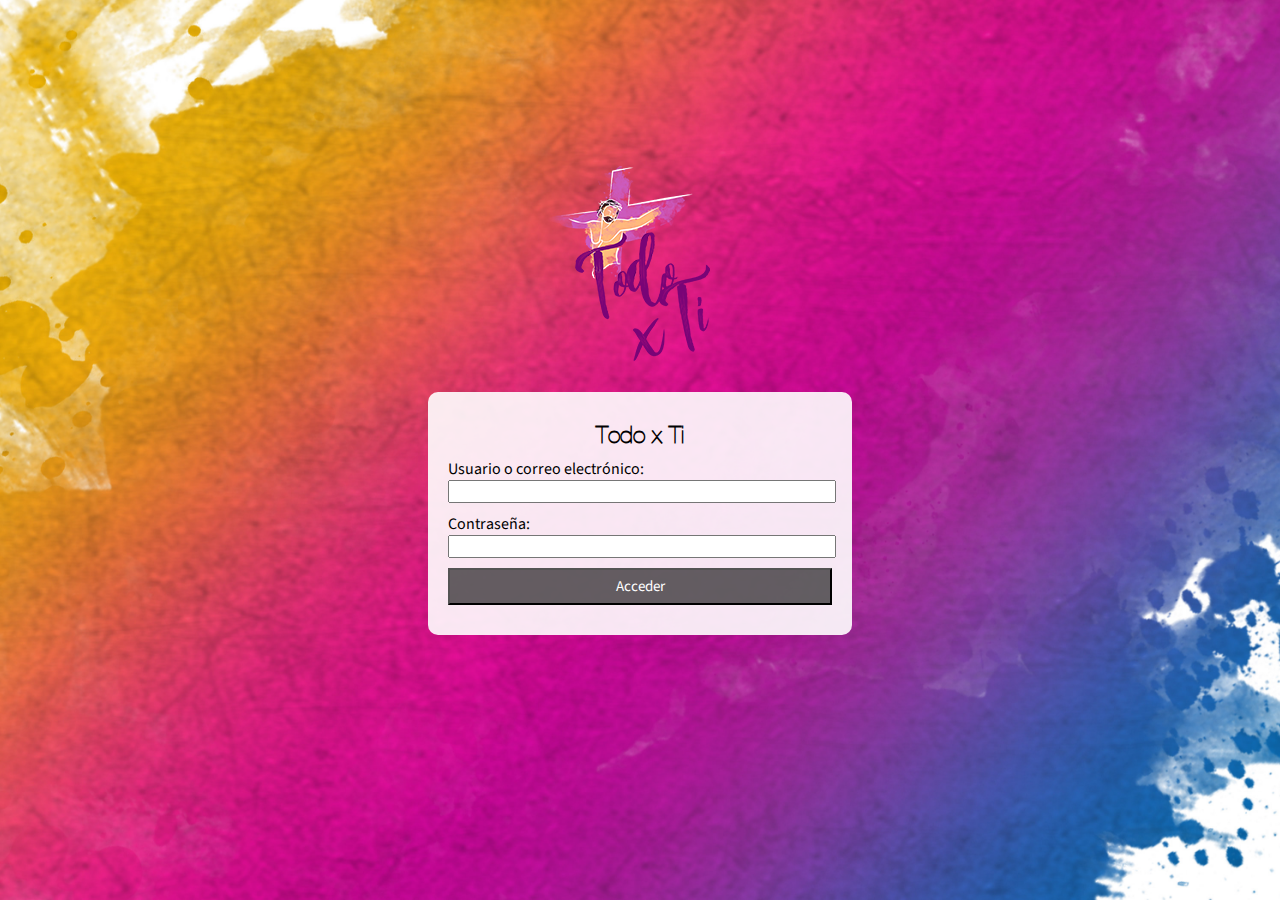
<file: index.html>
<!DOCTYPE html>
<html lang="es">
<head>
    <meta charset="UTF-8">
    <meta name="viewport" content="width=device-width, initial-scale=1">
    <title>Inicio Sesión - Todo x Ti</title>
    <link rel=”shortcut icon” type=”image/png” href="img/Todoxti.png">
    <link rel="stylesheet" href="cssgeneral.css">
    <link rel="stylesheet" href="css/cssindex.css">

</head>
<body>
    <main>
        <img src="img/Todoxti.png">
        <div>

            <h2>Todo x Ti</h2>
            <div>
                <form action="html/inicio.html" method="post">
                    <label for="user">Usuario o correo electrónico:</label><br>
                    <input type="text" name="user" id="user" required><br>
                    <label for="password">Contraseña:</label><br>
                    <input type="password" name="password" id="password" required><br>
                    <input type="submit" name="acceder" value="Acceder">
                </form>

            </div>
        </div>
    </main>


</body>
</html>
</file>
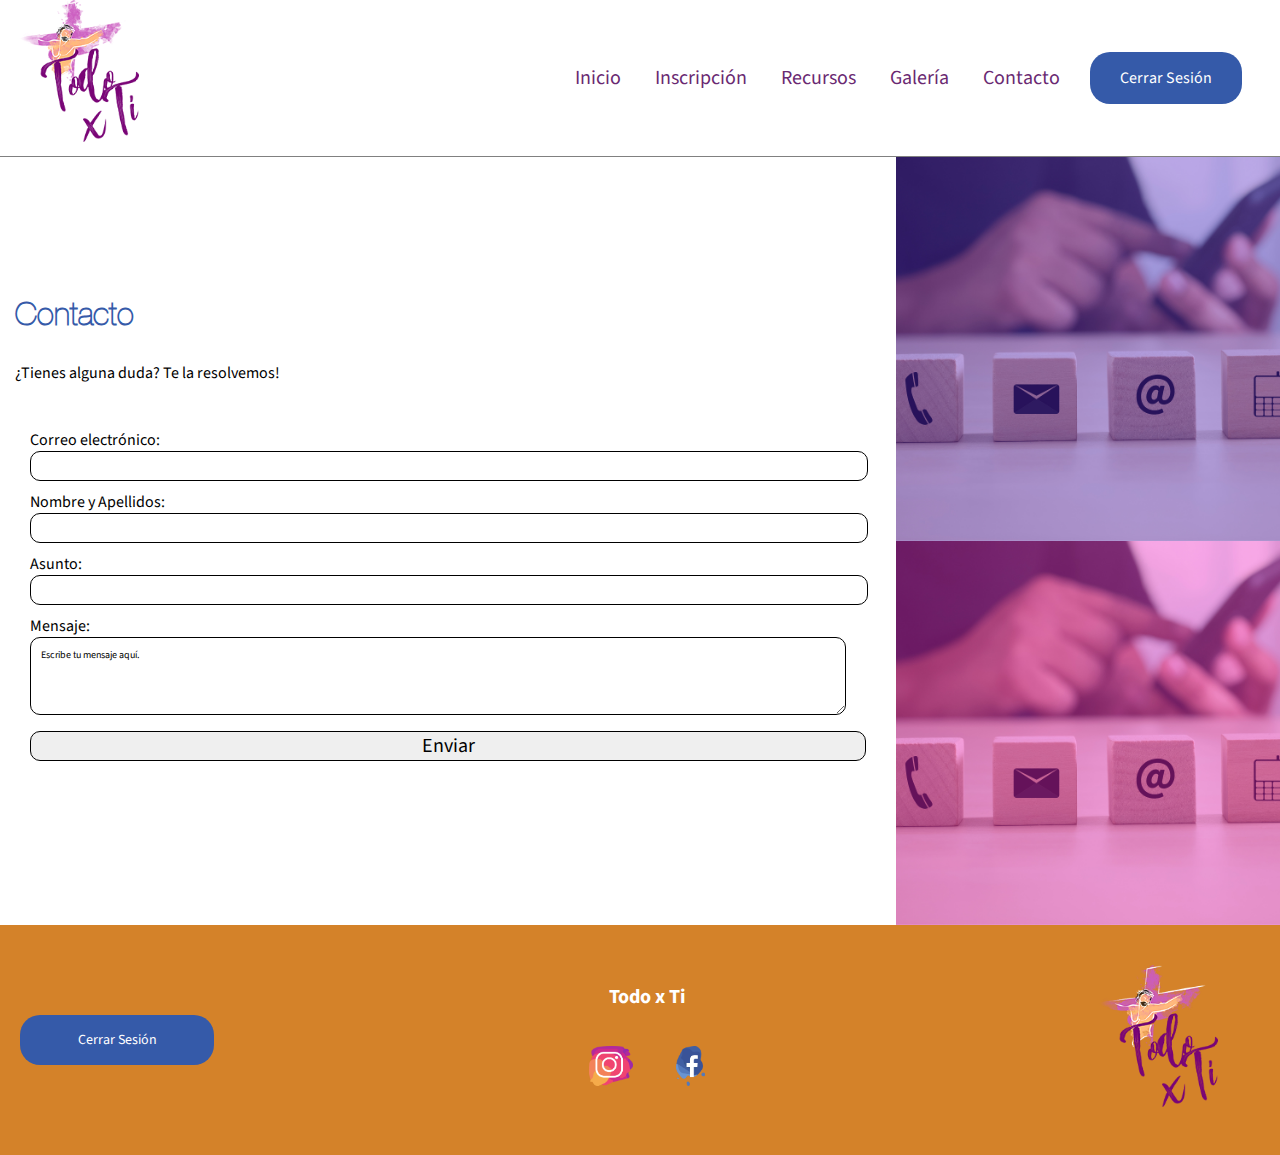
<file: html/contacto.html>
<!DOCTYPE html>
<html lang="en">
<head>
    <meta charset="UTF-8">
    <meta name="viewport" content="width=device-width, initial-scale=1">
    <title>Contacto - Todo x Ti</title>
    <link rel="shortcut icon" href="../img/favicon.ico" type="image/x-icon">
    <link rel="stylesheet" href="../cssgeneral.css">
    <link rel="stylesheet" href="../css/cssformularios.css">
</head>
<body>
<header>
    <a href="inicio.html"><img src="../img/Todoxti.png"></a>
    <a class="cerrarsesion" href="../index.html"><div>Cerrar Sesión</div></a>

    <nav>
        <img src="../img/menu.jpg">
        <ul id="menudesplegable">
            <li><a href="inicio.html">Inicio</a></li>
            <li><a href="inscripcion.html">Inscripción</a></li>
            <li><a href="recursos.html">Recursos</a></li>
            <li><a href="galeria.html">Galería</a></li>
            <li><a href="contacto.html">Contacto</a></li>
        </ul>
    </nav>
</header>
<main>
    <div id="formulario">
        <h1>Contacto</h1>
        <p>¿Tienes alguna duda? Te la resolvemos!</p>
        <form action="#" method="post">
            <label for="email">Correo electrónico:</label>
            <input type="email" name="email" id="email" required>
            <label for="name">Nombre y Apellidos:</label>
            <input type="text" name="name" id="name" required>
            <label for="asunto">Asunto:</label>
            <input type="text" name="asunto" id="asunto">
            <label for="mensaje">Mensaje:</label><br>
            <textarea id="mensaje" rows="4" cols="50" required>Escribe tu mensaje aquí.</textarea><br>
            <input type="submit" name="enviar" value="Enviar">
        </form>
    </div>
    <div id="imagesslide">
        <img class="nodisplay" src="../img/contacto.jpg">
        <img class="display" src="../img/contacto2.jpg">
        <img class="display" src="../img/contacto3.jpg">
    </div>
</main>
<footer>
    <div id="cerrarsesionfooter">
        <a class="cerrarsesion"  href="../index.html"><div>Cerrar Sesión</div></a>
    </div>
    <div>
        <p>Todo x Ti</p>
        <div> <!--redes sociales -->
            <a href="https://www.instagram.com/fuego.nuevosdj/" target="_blank"><img src="../img/instagram.png"></a>
            <a href="https://www.facebook.com/fuegonuevovitoria/" target="_blank"><img src="../img/facebook.png"></a>
        </div>
        <a href="../index.html"><div>Cerrar Sesión</div></a>
    </div>
    <div>
        <img id="logofooter" src="../img/Todoxti.png">
    </div>
</footer>
</body>
</html>
</file>
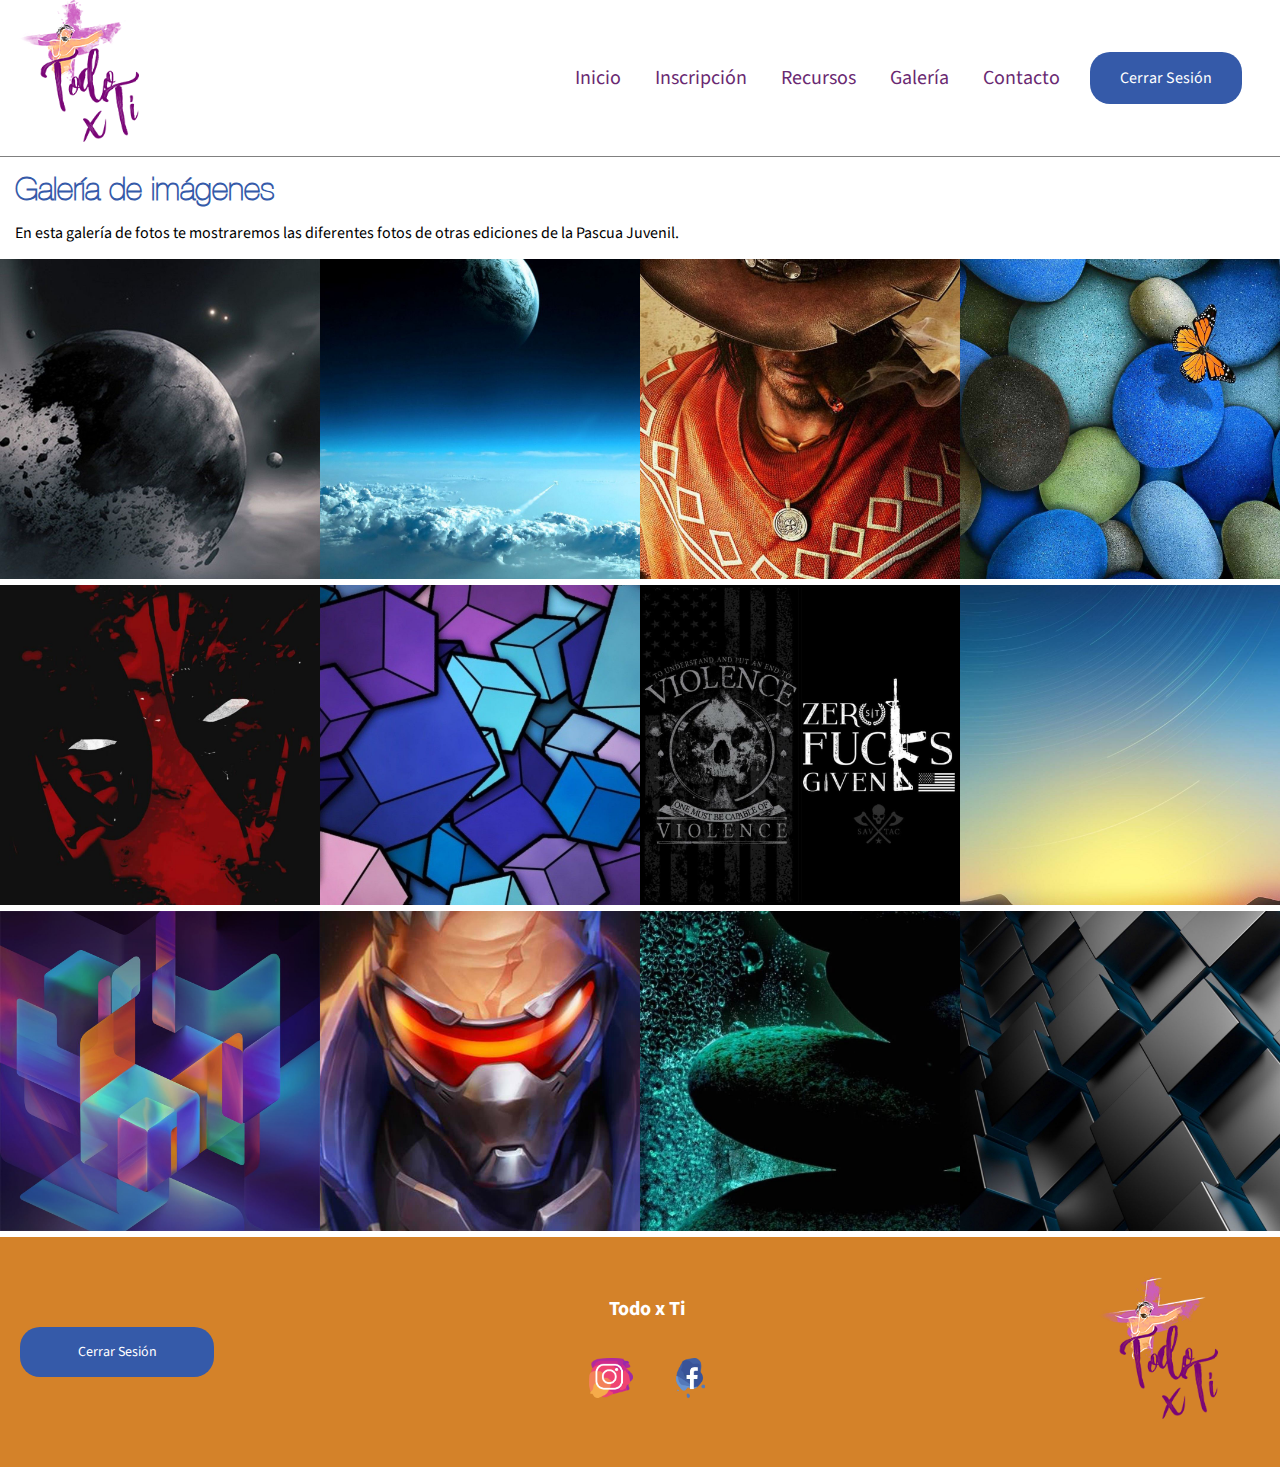
<file: html/galeria.html>
<!DOCTYPE html>
<html lang="en">
<head>
    <meta charset="UTF-8">
    <meta name="viewport" content="width=device-width, initial-scale=1">
    <title>Galería - Todo x Ti</title>
    <link rel="shortcut icon" href="../img/favicon.ico" type="image/x-icon">
    <link rel="stylesheet" href="../cssgeneral.css">
    <link rel="stylesheet" href="../css/cssgaleria.css">

</head>
<body>
<header>
    <a href="inicio.html"><img src="../img/Todoxti.png"></a>
    <a class="cerrarsesion" href="../index.html"><div>Cerrar Sesión</div></a>

    <nav>
        <img src="../img/menu.jpg">
        <ul id="menudesplegable">
            <li><a href="inicio.html">Inicio</a></li>
            <li><a href="inscripcion.html">Inscripción</a></li>
            <li><a href="recursos.html">Recursos</a></li>
            <li><a href="galeria.html">Galería</a></li>
            <li><a href="contacto.html">Contacto</a></li>
        </ul>
    </nav>
</header>
<main>
    <h1>Galería de imágenes</h1>
    <p>En esta galería de fotos te mostraremos las diferentes fotos de otras ediciones de la Pascua Juvenil.</p>

    <div>
        <div><img src="../img/galeria/1.jpg"></div>
        <div><img src="../img/galeria/2.jpg"></div>
        <div><img src="../img/galeria/3.jpg"></div>
        <div><img src="../img/galeria/4.jpg"></div>
        <div><img src="../img/galeria/5.jpg"></div>
        <div><img src="../img/galeria/6.jpg"></div>
        <div><img src="../img/galeria/7.jpg"></div>
        <div><img src="../img/galeria/8.jpg"></div>
        <div><img src="../img/galeria/9.jpg"></div>
        <div><img src="../img/galeria/10.jpg"></div>
        <div><img src="../img/galeria/11.jpg"></div>
        <div><img src="../img/galeria/12.jpg"></div>
    </div>
</main>
<footer>
    <div id="cerrarsesionfooter">
        <a class="cerrarsesion"  href="../index.html"><div>Cerrar Sesión</div></a>
    </div>
    <div>
        <p>Todo x Ti</p>
        <div> <!--redes sociales -->
            <a href="https://www.instagram.com/fuego.nuevosdj/" target="_blank"><img src="../img/instagram.png"></a>
            <a href="https://www.facebook.com/fuegonuevovitoria/" target="_blank"><img src="../img/facebook.png"></a>
        </div>
        <a href="../index.html"><div>Cerrar Sesión</div></a>
    </div>
    <div>
        <img id="logofooter" src="../img/Todoxti.png">
    </div>
</footer>
</body>
</html>
</file>
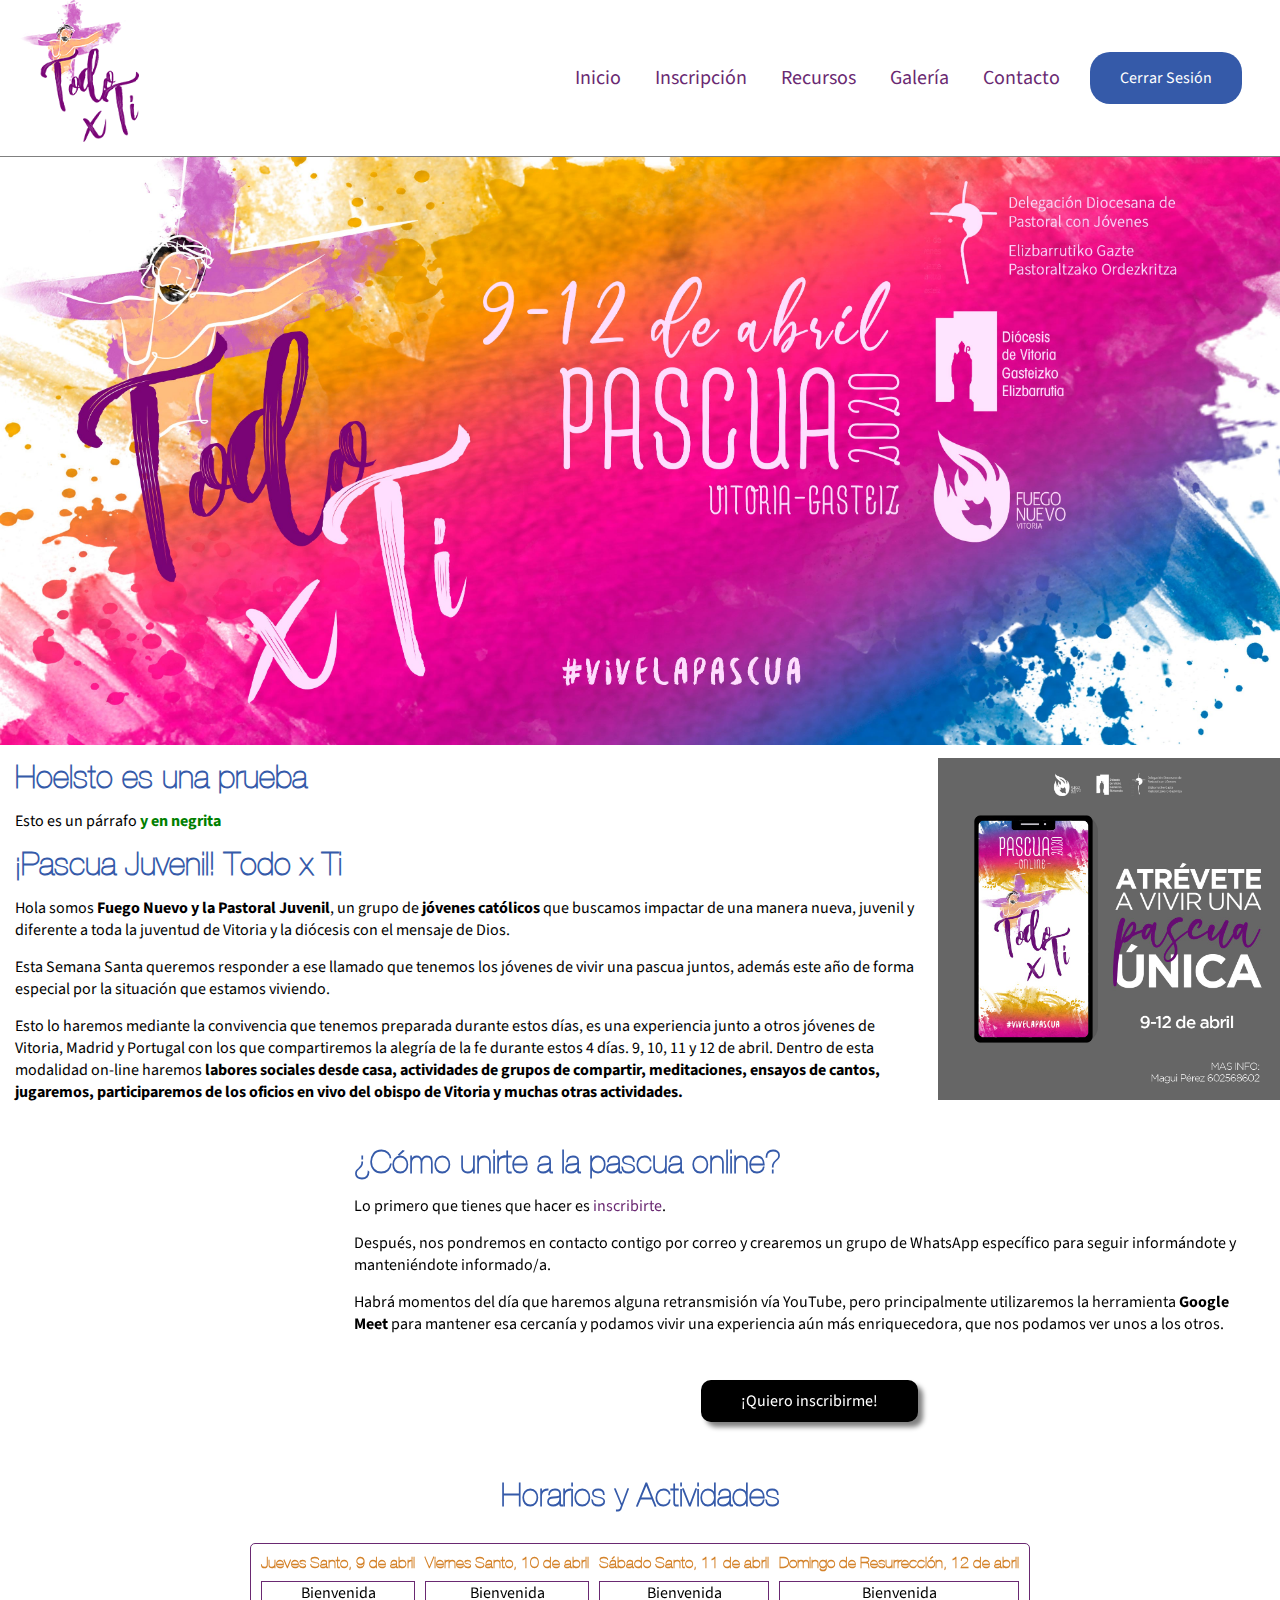
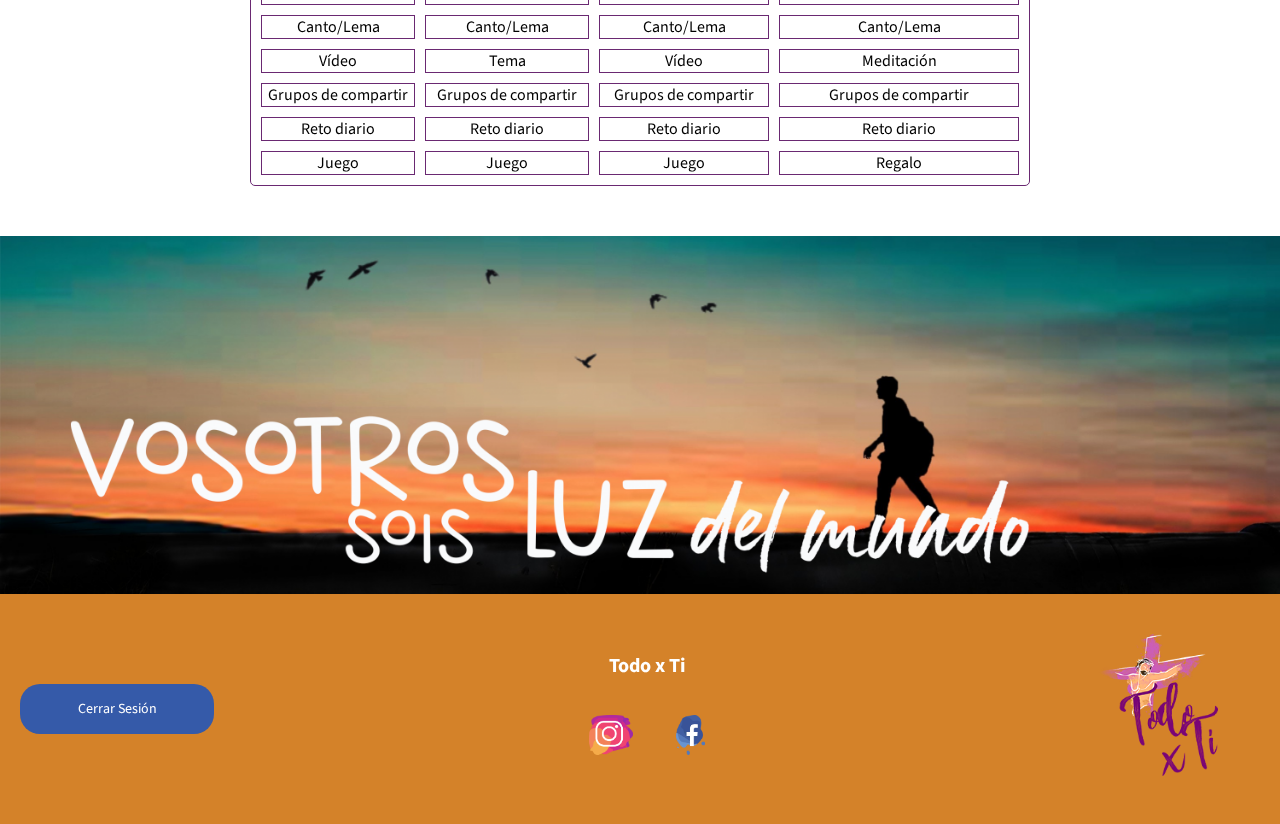
<file: html/inicio.html>
<!DOCTYPE html>
<html lang="en">
<head>
    <meta charset="UTF-8">
    <meta name="viewport" content="width=device-width, initial-scale=1">
    <title>Inicio - Todo x Ti</title>
    <link rel="shortcut icon" href="img/favicon.ico" type="image/x-icon">
    <link rel="stylesheet" href="../cssgeneral.css">
    <link rel="stylesheet" href="../css/cssinicio.css">
</head>
<body>
<header>
    <a href="inicio.html"><img src="../img/Todoxti.png"></a>
    <a class="cerrarsesion" href="../index.html"><div>Cerrar Sesión</div></a>

    <nav>
        <img src="../img/menu.jpg">
        <ul id="menudesplegable">
            <li><a href="inicio.html">Inicio</a></li>
            <li><a href="inscripcion.html">Inscripción</a></li>
            <li><a href="recursos.html">Recursos</a></li>
            <li><a href="galeria.html">Galería</a></li>
            <li><a href="contacto.html">Contacto</a></li>
        </ul>
    </nav>
</header>

    <main>

        <div id="slideshow">
            <img class="nodisplay" src="../img/todoxti-insta.jpg">
            <img class="display " src="../img/todoxti-ordenador.jpg">

        </div>
        <div >
            <div>
                <h1>Hoelsto es una prueba</h1>
                <p>Esto es un párrafo <b id="prueba"> y en negrita</b></p>
                <h1>¡Pascua Juvenil! Todo x Ti</h1>
                <p>Hola somos <b>Fuego Nuevo y la Pastoral Juvenil</b>, un grupo de <b>jóvenes católicos</b>
                    que buscamos impactar de una manera nueva, juvenil y diferente a toda la juventud de Vitoria
                    y la diócesis con el mensaje de Dios.</p>
                <p>
                    Esta Semana Santa queremos responder a ese llamado que tenemos los jóvenes de vivir una pascua juntos,
                    además este año de forma especial por la situación que estamos viviendo.
                </p>
                <p>
                    Esto lo haremos mediante la convivencia que tenemos preparada durante estos días, es una experiencia
                    junto a otros jóvenes de Vitoria, Madrid y Portugal con los que compartiremos la alegría de la fe durante
                    estos 4 días. 9, 10, 11 y 12 de abril. Dentro de esta modalidad on-line haremos <b>labores sociales desde casa,
                    actividades de grupos de compartir, meditaciones, ensayos de cantos, jugaremos, participaremos de los oficios en
                    vivo del obispo de Vitoria y muchas otras actividades.</b>
                </p>
            </div>

            <div>
                <img  src="../img/ss-magui.jpeg">

            </div>
        </div>
        <div id="flexreverse">
            <div>
                <h1>¿Cómo unirte a la pascua online?</h1>
                <p>Lo primero que tienes que hacer es <a href="https://docs.google.com/forms/d/e/1FAIpQLSfOD6L2mXV5_PLDz7lxXibyd9pmfvJY2LWYQZ8MhlAyXLBqKg/viewform" target="_blank">inscribirte</a>.</p>
                <p>Después, nos pondremos en contacto contigo por correo y crearemos un grupo de WhatsApp específico para seguir informándote y manteniéndote informado/a.</p>
                <p>Habrá momentos del día que haremos alguna retransmisión vía YouTube, pero principalmente utilizaremos la herramienta <b>Google Meet</b> para mantener esa cercanía
                    y podamos vivir una experiencia aún más enriquecedora, que nos podamos ver unos a los otros.
                </p>
                <!--botón -->
                <div>
                    <a href="inscripcion.html"><div id="botoninscripcion" class="hvr-pulse">¡Quiero inscribirme!</div></a>
                </div>

            </div>
            <div id="videomagui">
                <video width="100%" muted autoplay loop> <!-- para que funcione en chrome hay que ponerle estos atributos -->
                    <source src="../img/ss-video.mp4" type="video/mp4">
                </video>
            </div>

        </div>
        <div id="horarios">
            <div><h1>Horarios y Actividades</h1></div>
            <div>
                    <table class="nodisplay">
                    <tr>
                        <th>Jueves Santo, 9 de abril</th>
                        <th>Viernes Santo, 10 de abril</th>
                    </tr>
                    <tr>
                        <td>Bienvenida</td>
                        <td>Bienvenida</td>
                    </tr>
                    <tr>
                        <td>Canto/Lema</td>
                        <td>Canto/Lema</td>
                    </tr>
                    <tr>
                        <td>Vídeo</td>
                        <td>Tema</td>
                    </tr>
                    <tr>
                        <td>Grupos de compartir</td>
                        <td>Grupos de compartir</td>
                    </tr>
                    <tr>
                        <td>Reto diario</td>
                        <td>Reto diario</td>
                    </tr>
                    <tr>
                        <td>Juego</td>
                        <td>Juego</td>
                    </tr>
                </table>
                <table class="nodisplay">
                    <tr>

                        <th>Sábado Santo, 11 de abril</th>
                        <th>Domingo de Resurrección, 12 de abril</th>
                    </tr>
                    <tr>
                        <td>Bienvenida</td>
                        <td>Bienvenida</td>
                    </tr>
                    <tr>
                        <td>Canto/Lema</td>
                        <td>Canto/Lema</td>
                    </tr>
                    <tr>
                        <td>Vídeo</td>
                        <td>Meditación</td>
                    </tr>
                    <tr>
                        <td>Grupos de compartir</td>
                        <td>Grupos de compartir</td>
                    </tr>
                    <tr>
                        <td>Reto diario</td>
                        <td>Reto diario</td>
                    </tr>
                    <tr>
                        <td>Juego</td>
                        <td>Regalo</td>
                    </tr>
                </table>
                <table class="display">
                    <tr>
                        <th>Jueves Santo, 9 de abril</th>
                        <th>Viernes Santo, 10 de abril</th>
                        <th>Sábado Santo, 11 de abril</th>
                        <th>Domingo de Resurrección, 12 de abril</th>
                    </tr>
                    <tr>
                        <td>Bienvenida</td>
                        <td>Bienvenida</td>
                        <td>Bienvenida</td>
                        <td>Bienvenida</td>
                    </tr>
                    <tr>
                        <td>Canto/Lema</td>
                        <td>Canto/Lema</td>
                        <td>Canto/Lema</td>
                        <td>Canto/Lema</td>
                    </tr>
                    <tr>
                        <td>Vídeo</td>
                        <td>Tema</td>
                        <td>Vídeo</td>
                        <td>Meditación</td>
                    </tr>
                    <tr>
                        <td>Grupos de compartir</td>
                        <td>Grupos de compartir</td>
                        <td>Grupos de compartir</td>
                        <td>Grupos de compartir</td>
                    </tr>
                    <tr>
                        <td>Reto diario</td>
                        <td>Reto diario</td>
                        <td>Reto diario</td>
                        <td>Reto diario</td>
                    </tr>
                    <tr>
                        <td>Juego</td>
                        <td>Juego</td>
                        <td>Juego</td>
                        <td>Regalo</td>
                    </tr>
                </table>
            </div>
        </div>
        <div>
            <img src="../img/BANNER-LUZ-DEL-MUNDO.png">
        </div>
    </main>
    <footer>
        <div id="cerrarsesionfooter">
            <a class="cerrarsesion"  href="../index.html"><div>Cerrar Sesión</div></a>
        </div>
        <div>
            <p>Todo x Ti</p>
            <div> <!--redes sociales -->
                <a href="https://www.instagram.com/fuego.nuevosdj/" target="_blank"><img src="../img/instagram.png"></a>
                <a href="https://www.facebook.com/fuegonuevovitoria/" target="_blank"><img src="../img/facebook.png"></a>
            </div>
            <a href="../index.html"><div>Cerrar Sesión</div></a>
        </div>
        <div>
            <img id="logofooter" src="../img/Todoxti.png">
        </div>
    </footer>
</body>
</html>
</file>
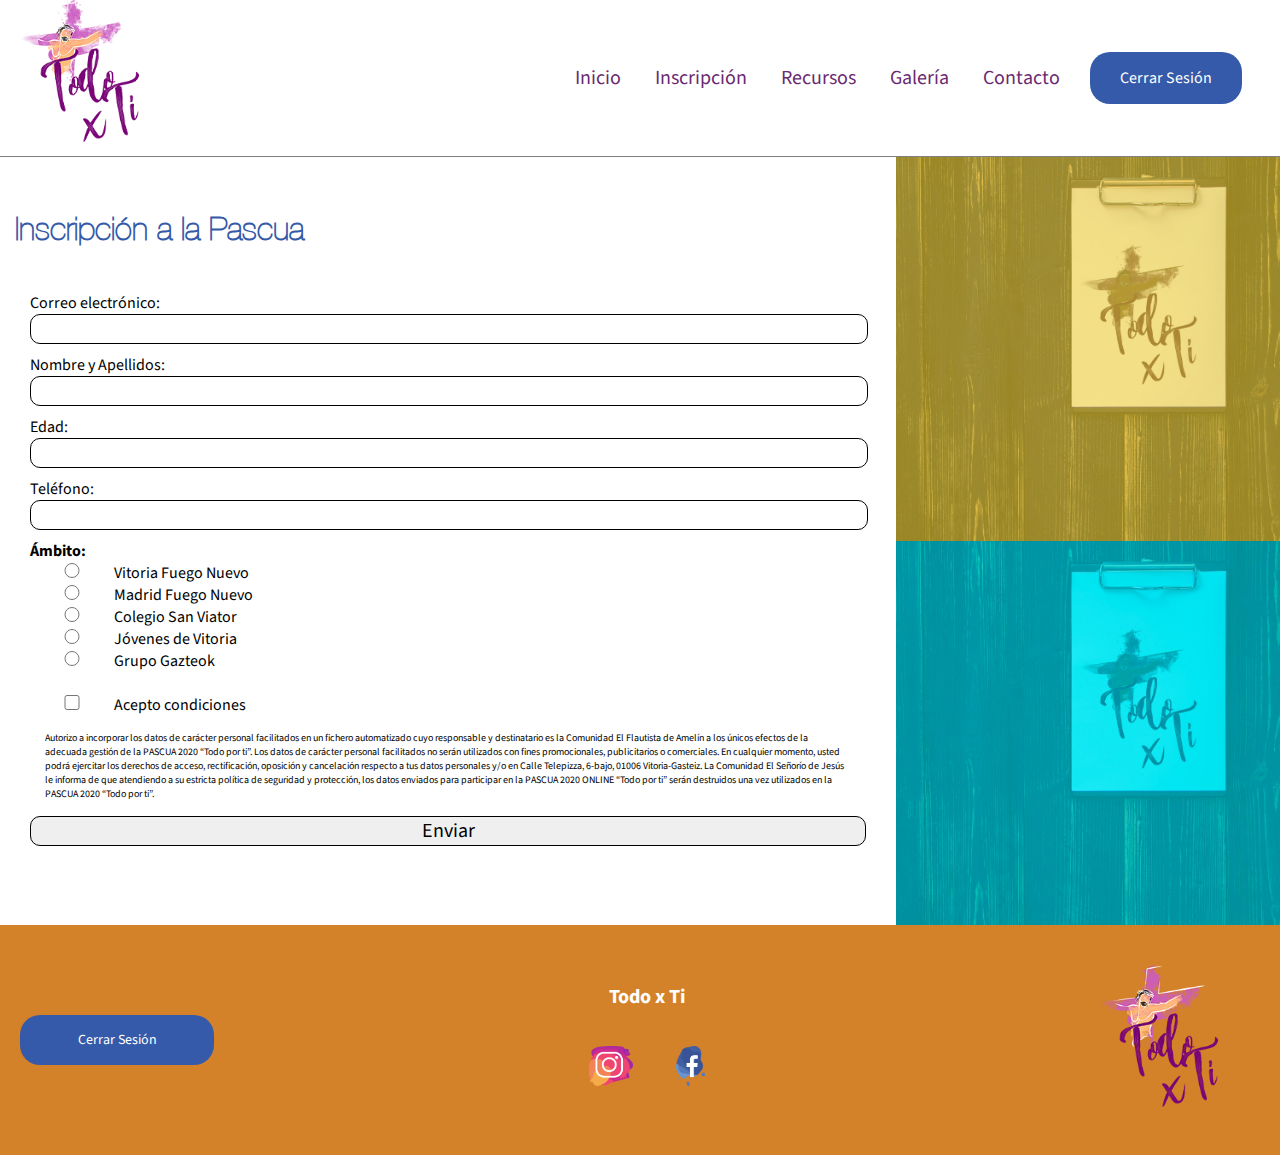
<file: html/inscripcion.html>
<!DOCTYPE html>
<html lang="en">
<head>
    <meta charset="UTF-8">
    <meta name="viewport" content="width=device-width, initial-scale=1">
    <title>Inscripción - Todo x Ti</title>
    <link rel="shortcut icon" href="../img/favicon.ico" type="image/x-icon">
    <link rel="stylesheet" href="../cssgeneral.css">
    <link rel="stylesheet" href="../css/cssformularios.css">
</head>
<body>
<header>
    <a href="inicio.html"><img src="../img/Todoxti.png"></a>
    <a class="cerrarsesion" href="../index.html"><div>Cerrar Sesión</div></a>

    <nav>
        <img src="../img/menu.jpg">
        <ul id="menudesplegable">
            <li><a href="inicio.html">Inicio</a></li>
            <li><a href="inscripcion.html">Inscripción</a></li>
            <li><a href="recursos.html">Recursos</a></li>
            <li><a href="galeria.html">Galería</a></li>
            <li><a href="contacto.html">Contacto</a></li>
        </ul>
    </nav>
</header>
<main>
    <div id="formulario">
        <h1>Inscripción a la Pascua</h1>
        <form action="#" method="post">
            <label for="email">Correo electrónico:</label><br>
            <input type="email" name="email" id="email" required><br>
            <label for="name">Nombre y Apellidos:</label><br>
            <input type="text" name="name" id="name" required><br>
            <label for="edad">Edad:</label><br>
            <input type="number" name="edad" id="edad" required><br>
            <label for="movil">Teléfono:</label><br>
            <input type="number" name="movil" id="movil" required><br>
            <label><b>Ámbito:</b></label><br>
            <input type="radio" value="vitoriafgnv" name="ambito" id="vitoriafgnv"><label for="vitoriafgnv">Vitoria Fuego Nuevo</label><br>
            <input type="radio" value="madridfgnv" name="ambito" id="madridfgnv"><label for="madridfgnv">Madrid Fuego Nuevo</label><br>
            <input type="radio" value="sanvi" name="ambito" id="sanvi"><label for="sanvi">Colegio San Viator</label><br>
            <input type="radio" value="jvnvitoria" name="ambito" id="jvnvitoria"><label for="jvnvitoria">Jóvenes de Vitoria</label><br>
            <input type="radio" value="gazteok" name="ambito" id="gazteok"><label for="gazteok">Grupo Gazteok</label><br><br>
            <input type="checkbox" value="condiciones" name="condiciones" id="condiciones" required><label for="condiciones">Acepto condiciones</label><br>
            <p>
                Autorizo a incorporar los datos de carácter personal facilitados en un fichero automatizado cuyo responsable y destinatario es la Comunidad El Flautista de Amelín a los únicos efectos de la adecuada gestión de la PASCUA 2020 “Todo por ti”. Los datos de carácter personal facilitados no serán utilizados con fines promocionales, publicitarios o comerciales. En cualquier momento, usted podrá ejercitar los derechos de acceso, rectificación, oposición y cancelación respecto a tus datos personales y/o en Calle Telepizza, 6-bajo, 01006 Vitoria-Gasteiz. La Comunidad El Señorío de Jesús le informa de que atendiendo a su estricta política de seguridad y protección, los datos enviados para participar en la PASCUA 2020 ONLINE “Todo por ti” serán destruidos una vez utilizados en la PASCUA 2020 “Todo por ti”.
            </p>
            <input type="submit" name="enviar" value="Enviar">
        </form>
    </div>
    <div id="imagesslide">
        <img class="nodisplay" src="../img/inscribirte.jpg">
        <img class="display" src="../img/inscribirte2.jpg">
        <img class="display" src="../img/inscribirte3.jpg">
    </div>
</main>
<footer>
    <div id="cerrarsesionfooter">
        <a class="cerrarsesion"  href="../index.html"><div>Cerrar Sesión</div></a>
    </div>
    <div>
        <p>Todo x Ti</p>
        <div> <!--redes sociales -->
            <a href="https://www.instagram.com/fuego.nuevosdj/" target="_blank"><img src="../img/instagram.png"></a>
            <a href="https://www.facebook.com/fuegonuevovitoria/" target="_blank"><img src="../img/facebook.png"></a>
        </div>
        <a href="../index.html"><div>Cerrar Sesión</div></a>
    </div>
    <div>
        <img id="logofooter" src="../img/Todoxti.png">
    </div>
</footer>
</body>
</html>
</file>
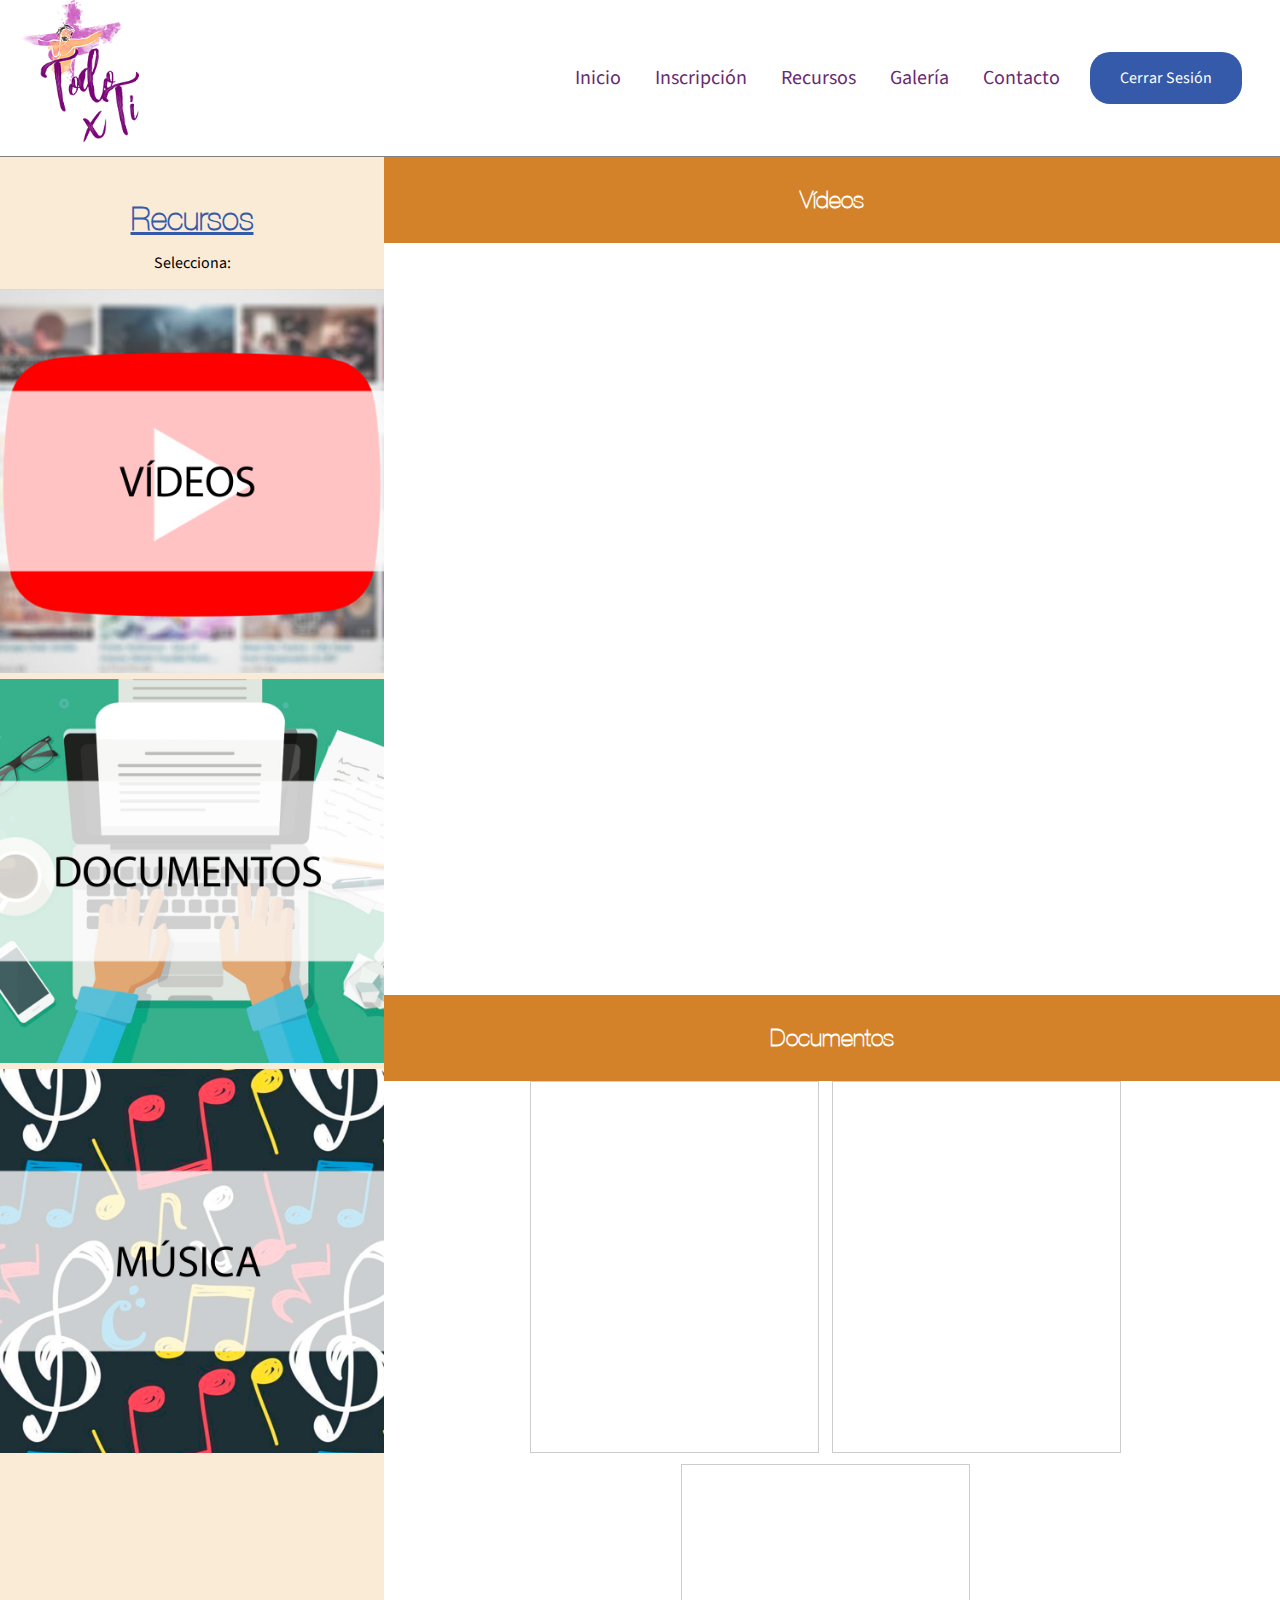
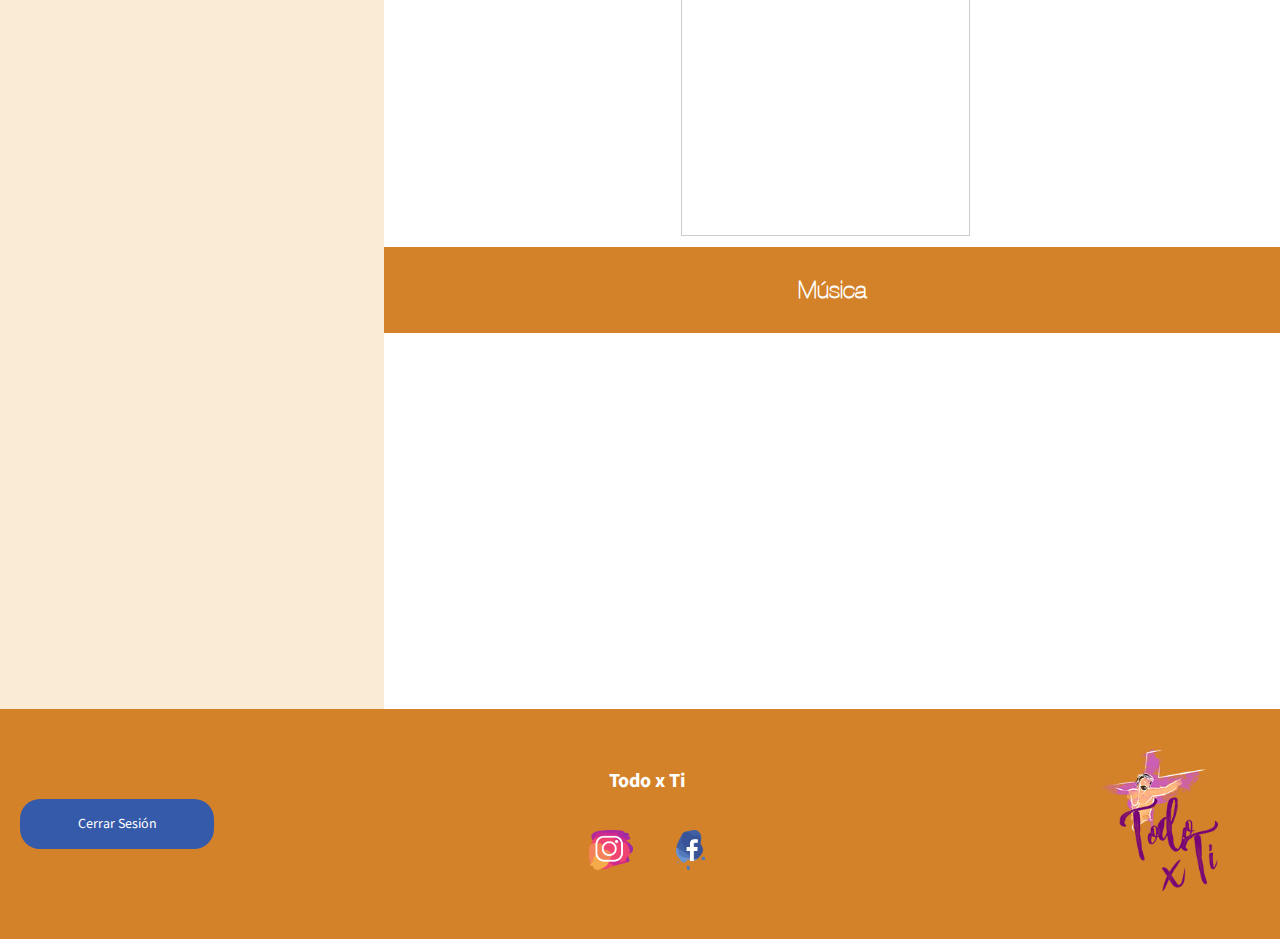
<file: html/recursos.html>
<!DOCTYPE html>
<html lang="es">
<head>
    <meta charset="UTF-8">
    <meta name="viewport" content="width=device-width, initial-scale=1">
    <title>Recursos - Todo x Ti</title>
    <link rel="shortcut icon" href="../img/favicon.ico" type="image/x-icon">
    <link rel="stylesheet" href="../css/cssrecursos.css">
    <link rel="stylesheet" href="../cssgeneral.css">
</head>
<body>
<header>
    <a href="inicio.html"><img src="../img/Todoxti.png"></a>
    <a class="cerrarsesion" href="../index.html"><div>Cerrar Sesión</div></a>

    <nav>
        <img src="../img/menu.jpg">
        <ul id="menudesplegable">
            <li><a href="inicio.html">Inicio</a></li>
            <li><a href="inscripcion.html">Inscripción</a></li>
            <li><a href="recursos.html">Recursos</a></li>
            <li><a href="galeria.html">Galería</a></li>
            <li><a href="contacto.html">Contacto</a></li>
        </ul>
    </nav>
</header>
<main>
    <aside>
        <h1>Recursos</h1>
        <p>Selecciona:</p>
        <div>
            <a href="#videos"><img src="../img/videos.jpg"></a>
            <a href="#documentos"><img src="../img/documentacion.jpg"></a>
            <a href="#musica"><img src="../img/musica.jpg"></a>
        </div>
    </aside>
    <div>
        <div id="videos">
            <h2>Vídeos</h2>
            <div>
                <iframe width=100% height="315" src="https://www.youtube.com/embed/r5VLDUMhk6c" frameborder="0" allow="accelerometer; autoplay; encrypted-media; gyroscope; picture-in-picture" allowfullscreen></iframe>
            </div>
            <div>
                <iframe width=100% height="315" src="https://www.youtube.com/embed/6GDgPh_ilEM" frameborder="0" allow="accelerometer; autoplay; encrypted-media; gyroscope; picture-in-picture" allowfullscreen></iframe>
            </div>
            <div>
                <iframe width=100% height="315" src="https://www.youtube.com/embed/BhHpP08f4Z0" frameborder="0" allow="accelerometer; autoplay; encrypted-media; gyroscope; picture-in-picture" allowfullscreen></iframe>
            </div>
        </div>
        <div id="documentos">
            <h2>Documentos</h2>
            <div>
                <iframe class="altoslideshare" src="//www.slideshare.net/slideshow/embed_code/key/uV11tp8GBpOXCw" width="595" height="485" frameborder="0" marginwidth="0" marginheight="0" scrolling="no" style="border:1px solid #CCC; border-width:1px; margin-bottom:5px; max-width: 100%;" allowfullscreen> </iframe>
            </div>
            <div>
                <iframe class="altoslideshare" src="//www.slideshare.net/slideshow/embed_code/key/M8PINmmfHBqGYI" width="595" height="485" frameborder="0" marginwidth="0" marginheight="0" scrolling="no" style="border:1px solid #CCC; border-width:1px; margin-bottom:5px; max-width: 100%;" allowfullscreen> </iframe>
            </div>
            <div>
                <iframe class="altoslideshare" src="//www.slideshare.net/slideshow/embed_code/key/uzDH7rBPny8Kyj" width="595" height="485" frameborder="0" marginwidth="0" marginheight="0" scrolling="no" style="border:1px solid #CCC; border-width:1px; margin-bottom:5px; max-width: 100%;" allowfullscreen> </iframe>
            </div>
        </div>
        <div id="musica">
            <h2>Música</h2>
            <iframe class="altomusic" src="https://open.spotify.com/embed/playlist/7HrlGqFZHFsYtDV8FNmXqR" width="300" height="380" frameborder="0" allowtransparency="true" allow="encrypted-media"></iframe>
        </div>
    </div>

</main>
<footer>
    <div id="cerrarsesionfooter">
        <a class="cerrarsesion"  href="../index.html"><div>Cerrar Sesión</div></a>
    </div>
    <div>
        <p>Todo x Ti</p>
        <div> <!--redes sociales -->
            <a href="https://www.instagram.com/fuego.nuevosdj/" target="_blank"><img src="../img/instagram.png"></a>
            <a href="https://www.facebook.com/fuegonuevovitoria/" target="_blank"><img src="../img/facebook.png"></a>
        </div>
        <a href="../index.html"><div>Cerrar Sesión</div></a>
    </div>
    <div>
        <img id="logofooter" src="../img/Todoxti.png">
    </div>
</footer>
</body>
</html>
</file>
<file: cssgeneral.css>
@import url('https://fonts.googleapis.com/css2?family=Source+Sans+Pro:wght@300&display=swap');

/* font-family: 'Source Sans Pro', sans-serif; */
@font-face {
    font-family: HelveticaDownload;
    src: url('fonts/HelveticaNeue.ttf') format('truetype');
}
/***** ESTILOS ETIQUETAS YA DEFINIDOS *******/
*{
    margin: 0;
    padding: 0;
    font-family: 'Source Sans Pro', sans-serif, Arial;
}
h1, p, table{margin: 15px;}
h1, h2, h3, h4, h5, h6{font-family: HelveticaDownload, Arial;}
a{
    text-decoration: none;
    color: #6A2972;
}
a:hover{text-decoration: underline;}
h1{color: #355AA9;}
main img{width: 100%;}

/***** HEADER DE LA WEB *******/
header{
    display: flex;
    justify-content: space-between;
    align-items: center;
    border-bottom: 1px solid gray;
}
header > a > img{
    height: 150px;
    margin-left: 15px;
}
nav > img{
    height: 50px;
    margin-right: 30px;
}
nav{
    display: flex;
    flex-direction: column;
    margin-right: 30px;
}
nav ul{
    display: none;
    list-style: none;
}
nav:hover ul {display: block;}
nav:hover img{display: none;}


/***** FOOTER *******/
footer{
    background-color: #B764B9;
    color: white;
    padding: 20px;
    display: flex;
    justify-content: center;
    align-items: center;
    flex-direction: column;
}
footer > div{
    display: flex;
    align-items: center;
    flex-direction: column;
}
footer p{
    font-size: 20px;
    font-weight: bold;
}
footer img{
    height: 40px;
    padding: 20px;
}
footer a{
    color: white;
    font-size: 14px;
    text-decoration: underline;
}
.cerrarsesion, #logofooter{
    display: none;
}


@media (min-width: 500px) {
    /***** HEADER *******/
    .cerrarsesion{
        display: block;
        text-decoration: none;
    }
    .cerrarsesion > div{
        background-color: #355AA9;
        color: white;
        padding: 15px;
        padding-right: 30px;
        padding-left: 30px;
        border-radius: 20px;
        text-align: center;
    }
    nav > ul > li{
        text-align: center;

    }
    nav > ul > li > a {
        font-size: 20px;
        padding-right: 17px;
        padding-left: 17px;
        padding-top: 7px;
        padding-bottom: 7px;

    }
    nav > ul > li:hover{
        background-color: rgba(215,215,215,0.7);
        border-radius: 7px;
    }

    /***** FOOTER *******/
    #logofooter{
        display: block;
        height: 150px;
    }
    footer{
        justify-content: space-between;
        flex-direction: row;
        background-color: #D48229;

    }
    #cerrarsesionfooter{
        display: none;
    }

}
@media (min-width: 700px) {
    .cerrarsesion {
        margin-right: -30%;
    }

    #cerrarsesionfooter {
        display: none;
    }
}

@media (min-width: 900px) {
    nav img{
        display: none;
    }
    nav > ul > li:hover {
        background-color: white;
        border-radius: 0px;
    }
    nav{
        display: flex;
    }
    .cerrarsesion{
        margin-right: 3%;
        order: 2;
    }
    nav ul {
        margin-left: 40%;
        display: flex;
        order: 1;
    }
    nav ul:hover{
        display: flex;
    }
    footer > div > a{
        display: none;
    }
    #cerrarsesionfooter{
        width: 200px;
        display: block;
    }
}
</file>
<file: css/cssindex.css>
main{
    background-image: url("../img/mancha-colores.jpg");
    background-repeat: no-repeat;
    background-position: center;
    background-size: cover;
    display: flex;
    align-items: center;
    align-content: center;
    flex-direction: column;
    position: absolute;
    width: 100%;
    height: 100%;
    align-content: center;
    justify-content: center;
}

main > div{
    background-color: rgba(255,255,255,0.9);
    width: 70%;
    padding: 20px;
    border-radius: 10px;
}
input{
    width: 100%;
    margin-bottom: 10px;
}
h2{
    text-align: center;
    padding: 10px;
}
input[type=submit]{
    background-color: rgba(0,0,0,0.6);
    color: white;
    padding: 6px;
    font-size: 15px;
}
img{
    margin-top: 20px;
    margin-bottom: 20px;
    width: auto !important; /* evita que se desplome la imagen */
}



/* para tablet */
@media (min-width: 500px) and (max-width: 900px) {

    main > div{
        width: 40%;
    }
}
/* para desktop */
@media (min-width: 900px) {

    main > div{
        width: 30%;
    }
    img{
        margin-top: -100px;
    }
}
</file>
<file: css/cssformularios.css>
form{
    margin: 30px;
    display: block;
}
input, textarea{
    border: 1px solid black;
    font-size: 20px;
    margin-bottom: 10px;
    border-radius: 10px;
    width: 100%;
}
textarea{
    font-size: 10px !important;
    padding: 10px;
    width: 95%;
}
input[type=radio], input[type=checkbox]{
    height: 15px;
    border: 0px;
    width: 10%;
    margin-bottom: 0px;
}

form > p{
    font-size: 10px;
}
.display{
    display: none;
}

@media (min-width: 500px) {
    #imagesslide{
        width: 30%;
        display: flex;
        flex-direction: column;
        align-items: center;
        justify-content: space-between;
    }

    #formulario{
        width: 70%;
        display: flex;
        flex-direction: column;
        justify-content: center;
    }
    main{
        display: flex;
    }
    .display{
        display: block;
    }

}
@media (min-width: 900px) {
    .nodisplay{
        display: none;
    }
}
</file>
<file: css/cssgaleria.css>
/* para tablet */
@media (min-width: 500px){

    main > div{
        display: flex;
        flex-wrap: wrap;
    }
    main > div > div{
        width: 50%;
    }
}
/* para desktop */
@media (min-width: 900px) {

    main > div > div{
        width: 25%;
    }
}
</file>
<file: css/cssinicio.css>
table, tr, td{
    border-spacing: 10px;
    border: #6A2972 1px solid;
    text-align: center;
}
table{
    border-radius: 5px !important;
    display: flex;
    flex-flow: row wrap;
    justify-content: center;
    align-items: center;
}
table th{
    color: #D48229;
    font-family: HelveticaDownload, Arial;
}
#prueba{
    color: green;
}
#botoninscripcion{
    padding: 10px;
    padding-left: 40px;
    padding-right: 40px;
    border-radius: 10px;
    background-color: black;
    color: white;
    text-align: center;
    margin: 30px;
    box-shadow: 5px 5px 5px grey;
}
main > div > div > div{
    display: flex;
    justify-content: center;
}
.display {
    display: none;
}


@media (min-width: 500px) {
    .nodisplay{
        display: none;
    }
    .display{
        display: block;
    }
    main > div{
        display: flex;
        align-items: center;
    }

    #flexreverse{
        flex-direction: row-reverse;
    }
    #horarios {
        flex-direction: column;
    }
    table{
        margin-bottom: 50px;
    }


}


/* Pulse */
@-webkit-keyframes hvr-pulse {
    25% {
        -webkit-transform: scale(1.1);
        transform: scale(1.1);
    }
    75% {
        -webkit-transform: scale(0.9);
        transform: scale(0.9);
    }
}
@keyframes hvr-pulse {
    25% {
        -webkit-transform: scale(1.1);
        transform: scale(1.1);
    }
    75% {
        -webkit-transform: scale(0.9);
        transform: scale(0.9);
    }
}
.hvr-pulse {
    display: inline-block;
    vertical-align: middle;
    -webkit-transform: perspective(1px) translateZ(0);
    transform: perspective(1px) translateZ(0);
    box-shadow: 0 0 1px rgba(0, 0, 0, 0);
}
.hvr-pulse:hover, .hvr-pulse:focus, .hvr-pulse:active {
    -webkit-animation-name: hvr-pulse;
    animation-name: hvr-pulse;
    -webkit-animation-duration: 1s;
    animation-duration: 1s;
    -webkit-animation-timing-function: linear;
    animation-timing-function: linear;
    -webkit-animation-iteration-count: infinite;
    animation-iteration-count: infinite;
}
</file>
<file: css/cssrecursos.css>
main > h1{
    text-align: center;
    margin-bottom: 30px;
}
aside > div{
    display: flex;
}
aside > h1, p{
    text-align: center !important;
}
aside > h1{
    text-decoration: underline;
}
aside{
    background-color: antiquewhite;
    padding-bottom: 30px;
    padding-top: 30px;
}
main > div > div > h2{
    padding-bottom: 30px;
    padding-top: 30px;
    text-align: center;
    background-color: #D48229;
    font-weight: bold;
    color: white;
}
main > div > div > iframe{
    width: 100%;
}


/* para tablet */
@media (min-width: 500px) and (max-width: 900px){
    main > div{
        display: flex;
        flex-wrap: wrap;
    }
    main > div > div{
        width: 33%;
    }
    .altoslideshare{
        height: 310px;
    }
    .altomusic{
        height: 955px;
    }
    aside{
        display: none;
    }
}
/* para desktop */
@media (min-width: 900px) {

    aside > div{
        display: block;
    }
    main{
        display: flex;
    }
    aside{
        width: 30%;
    }
    main > div{
        width: 70%;
    }
    #videos, #documentos{
        display: flex;
        flex-wrap: wrap;
        justify-content: center;
    }
    #videos > h2, #documentos > h2{
        width: 100%;
    }
    iframe{
        width: 95%;
        height: 370px;
    }
}
</file>
